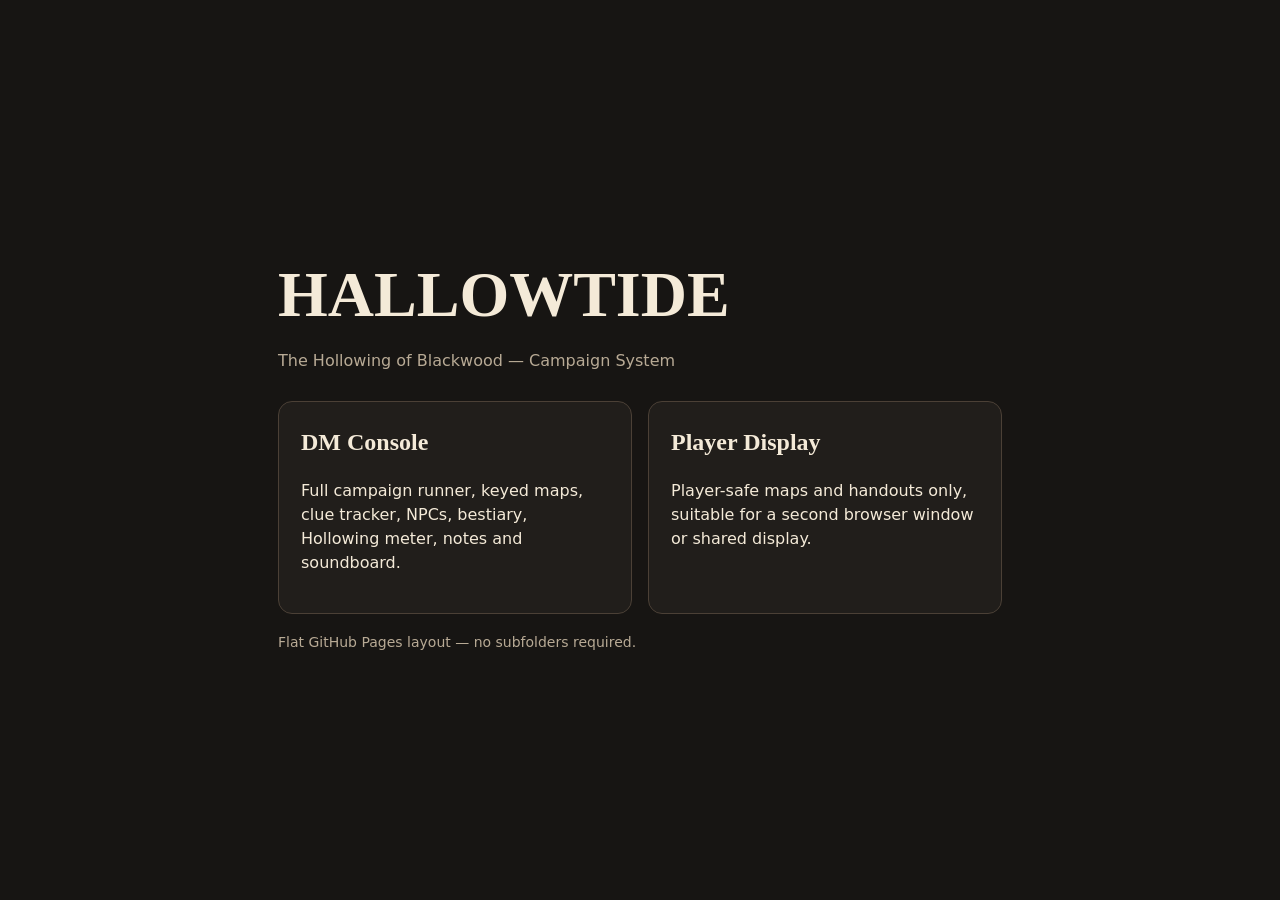
<file: index.html>
<!doctype html>
<html lang="en">
<head>
<meta charset="utf-8">
<meta name="viewport" content="width=device-width, initial-scale=1">
<meta name="theme-color" content="#171513">
<meta name="description" content="Hallowtide: The Hollowing of Blackwood campaign system">
<title>Hallowtide Campaign System</title>
<link rel="stylesheet" href="styles.css">
<style>
.landing{min-height:100vh;display:grid;place-items:center;padding:24px}
.landing main{width:min(760px,100%)}
.landing h1{font-size:clamp(38px,7vw,64px);margin:0 0 6px}
.landing .sub{color:var(--muted);margin-bottom:28px}
.mode-grid{display:grid;grid-template-columns:repeat(auto-fit,minmax(260px,1fr));gap:16px}
.mode-card{display:block;text-decoration:none;color:var(--text);background:var(--panel);border:1px solid var(--line);border-radius:14px;padding:22px}
.mode-card:hover{border-color:var(--accent)}
.mode-card h2{margin-top:0}
.repo-note{margin-top:18px;color:var(--muted);font-size:14px}
</style>
</head>
<body class="landing">
<main>
<h1>HALLOWTIDE</h1>
<div class="sub">The Hollowing of Blackwood — Campaign System</div>
<div class="mode-grid">
<a class="mode-card" href="campaign.html?mode=dm">
<h2>DM Console</h2>
<p>Full campaign runner, keyed maps, clue tracker, NPCs, bestiary, Hollowing meter, notes and soundboard.</p>
</a>
<a class="mode-card" href="campaign.html?mode=player">
<h2>Player Display</h2>
<p>Player-safe maps and handouts only, suitable for a second browser window or shared display.</p>
</a>
</div>
<div class="repo-note">Flat GitHub Pages layout — no subfolders required.</div>
</main>
</body>
</html>
</file>
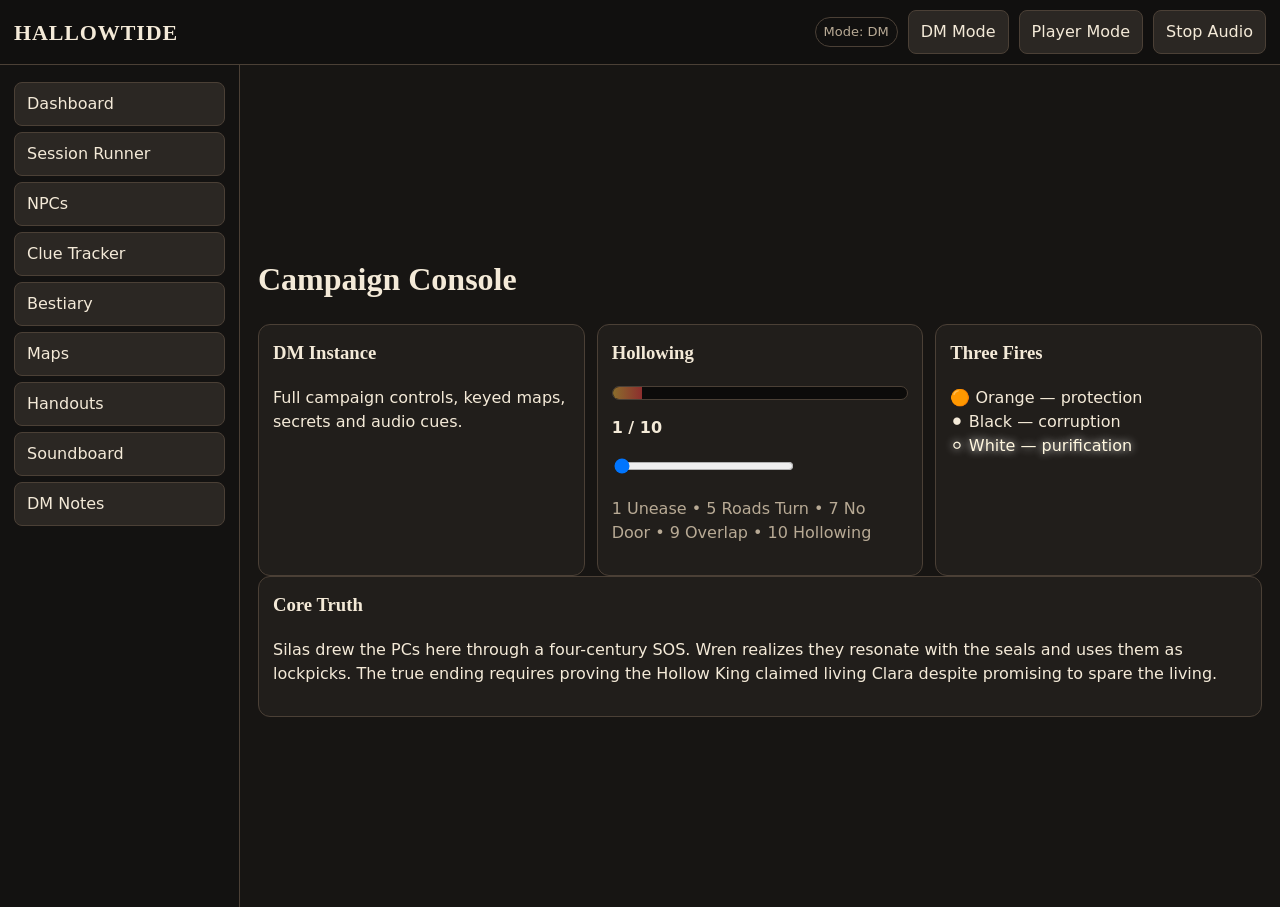
<file: campaign.html>
<!doctype html>
<html lang="en">
<head>
<meta charset="utf-8">
<meta name="viewport" content="width=device-width, initial-scale=1">
<meta name="theme-color" content="#171513">
<meta name="description" content="Hallowtide: The Hollowing of Blackwood campaign console">
<title>Hallowtide Campaign Console</title>
<link rel="stylesheet" href="styles.css">
</head>
<body>
<header>
  <div class="brand">HALLOWTIDE</div>
  <span class="badge" id="modeBadge">Mode: unset</span>
  <button class="btn" id="dmMode">DM Mode</button>
  <button class="btn" id="playerMode">Player Mode</button>
  <button class="btn" id="stopAudio">Stop Audio</button>
</header>
<div class="layout">
<nav id="nav">
  <button class="btn" data-page="dashboard">Dashboard</button>
  <button class="btn dm-only" data-page="sessions">Session Runner</button>
  <button class="btn dm-only" data-page="npcs">NPCs</button>
  <button class="btn dm-only" data-page="clues">Clue Tracker</button>
  <button class="btn dm-only" data-page="bestiary">Bestiary</button>
  <button class="btn" data-page="maps">Maps</button>
  <button class="btn" data-page="handouts">Handouts</button>
  <button class="btn dm-only" data-page="soundboard">Soundboard</button>
  <button class="btn dm-only" data-page="notes">DM Notes</button>
</nav>
<main id="content"></main>
</div>
<script src="sounds.js"></script>
<script src="app.js" defer></script>
</body>
</html>
</file>
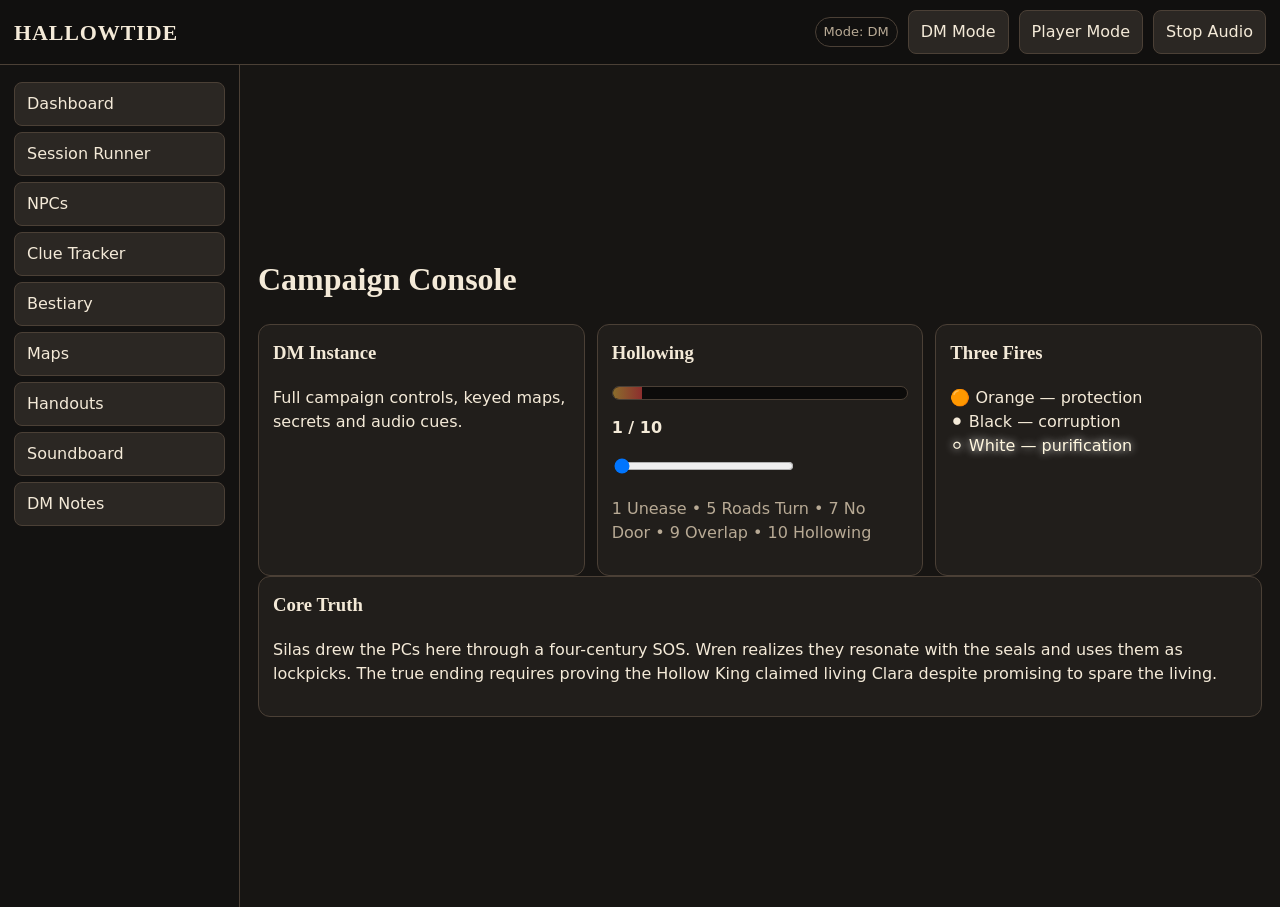
<file: dm.html>
<!doctype html>
<html lang="en"><head><meta charset="utf-8"><meta name="viewport" content="width=device-width,initial-scale=1">
<meta http-equiv="refresh" content="0;url=campaign.html?mode=dm"><title>Hallowtide DM</title></head>
<body><p><a href="campaign.html?mode=dm">Open the Hallowtide DM Console</a></p></body></html>
</file>
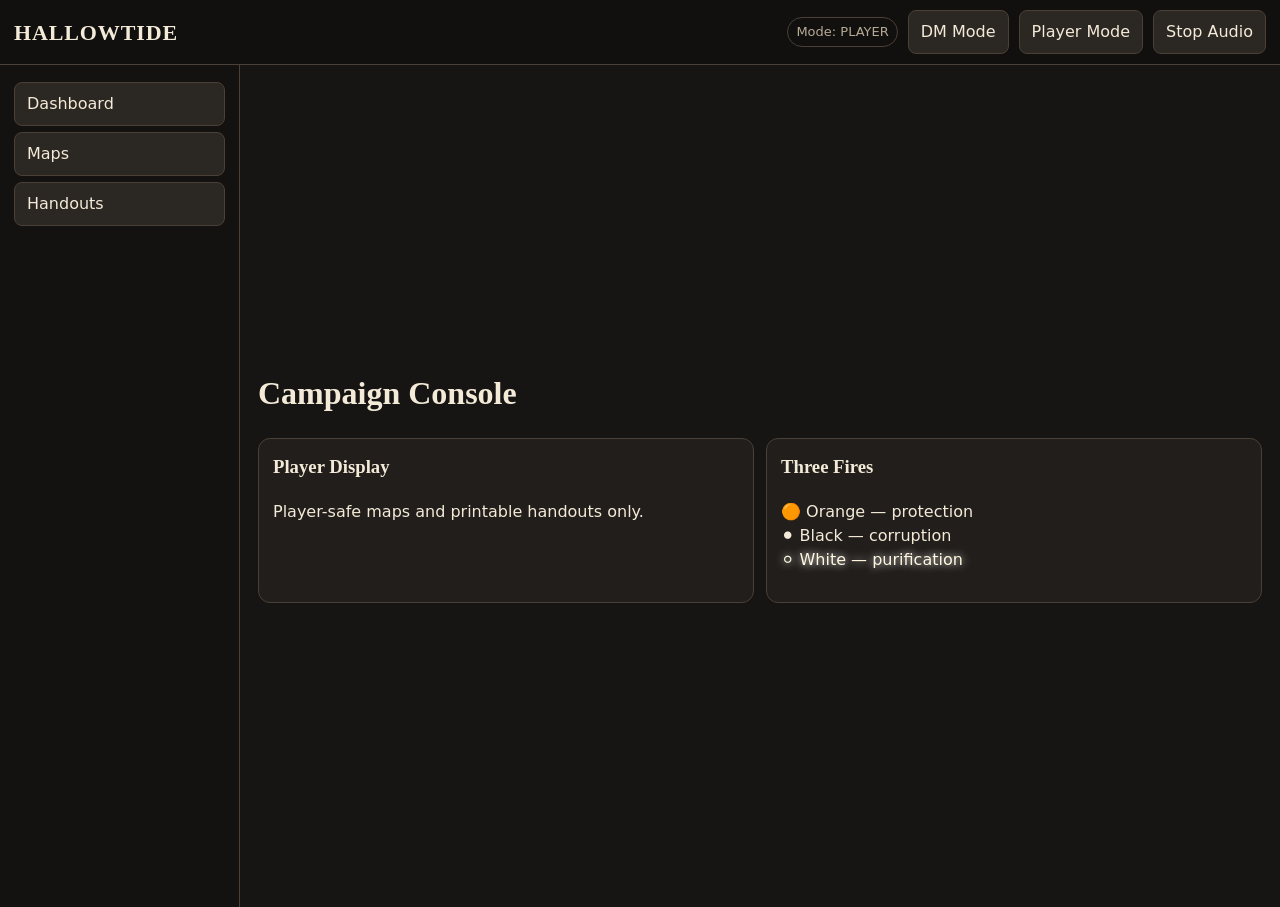
<file: player.html>
<!doctype html>
<html lang="en"><head><meta charset="utf-8"><meta name="viewport" content="width=device-width,initial-scale=1">
<meta http-equiv="refresh" content="0;url=campaign.html?mode=player"><title>Hallowtide Player</title></head>
<body><p><a href="campaign.html?mode=player">Open the Hallowtide Player Display</a></p></body></html>
</file>
<file: styles.css>
:root{--bg:#171513;--panel:#211e1b;--card:#2b2723;--text:#f4ead8;--muted:#b8aa95;--line:#4b4036;--accent:#d2a34b;--red:#8d2e2e;--white:#fff7df}
*{box-sizing:border-box} body{margin:0;background:var(--bg);color:var(--text);font:16px/1.5 system-ui,Segoe UI,Arial,sans-serif}
button,input,select,textarea{font:inherit} button{cursor:pointer}
header{position:sticky;top:0;z-index:10;background:#11100f;border-bottom:1px solid var(--line);padding:10px 14px;display:flex;gap:10px;align-items:center;flex-wrap:wrap}
.brand{font-family:Georgia,serif;font-weight:700;font-size:22px;letter-spacing:.04em;margin-right:auto}
.badge{padding:4px 8px;border:1px solid var(--line);border-radius:999px;color:var(--muted);font-size:13px}
.btn{background:var(--card);color:var(--text);border:1px solid var(--line);border-radius:8px;padding:9px 12px}
.btn:hover{border-color:var(--accent)} .btn.primary{background:#3a2a12;border-color:#72551f}
.layout{display:grid;grid-template-columns:240px minmax(0,1fr);min-height:calc(100vh - 58px)}
nav{border-right:1px solid var(--line);padding:14px;background:#131211}
nav button{width:100%;text-align:left;margin:3px 0}
main{padding:18px;max-width:1200px;width:100%;margin:auto}
h1,h2,h3{font-family:Georgia,serif} h1{margin-top:0} h2{margin-top:24px}
.grid{display:grid;grid-template-columns:repeat(auto-fit,minmax(260px,1fr));gap:12px}
.card{background:var(--panel);border:1px solid var(--line);border-radius:12px;padding:14px}
.card h3{margin-top:0} .muted{color:var(--muted)} .danger{color:#efb1a8} .whiteflame{color:#fff7df;text-shadow:0 0 8px #fff}
.scene{margin:10px 0;padding:12px;border-left:4px solid #5d4730;background:#1e1b18}
.scene b{display:block;margin-bottom:6px} .quote{font-family:Georgia,serif;font-style:italic;color:#f3dfb8}
.mapwrap{background:#0d0c0b;border:1px solid var(--line);border-radius:12px;padding:10px;margin:12px 0;overflow:auto}
.mapwrap img{max-width:100%;height:auto;display:block;margin:auto}
.tabs{display:flex;gap:8px;flex-wrap:wrap;margin-bottom:12px}
.hidden{display:none!important} .dm-only{} .player-only{}
input[type=range]{width:180px} .soundgrid{display:grid;grid-template-columns:repeat(auto-fit,minmax(155px,1fr));gap:8px}
.soundgrid button{min-height:52px}
.meter{height:14px;background:#0c0b0a;border-radius:999px;overflow:hidden;border:1px solid var(--line)} .meter>div{height:100%;background:linear-gradient(90deg,#8a6d2c,#8d2e2e);width:10%}
textarea,input[type=text]{width:100%;background:#12110f;color:var(--text);border:1px solid var(--line);border-radius:8px;padding:9px}
.checkrow{display:flex;gap:8px;align-items:flex-start;margin:8px 0} .checkrow input{margin-top:5px}
@media(max-width:800px){.layout{grid-template-columns:1fr} nav{border-right:0;border-bottom:1px solid var(--line);display:flex;overflow:auto;gap:6px} nav button{width:auto;white-space:nowrap}}
@media print{header,nav,.no-print{display:none!important} .layout{display:block} body{background:white;color:black} main{max-width:none} .card,.scene{border:1px solid #aaa;background:white;color:black}}

.map-toolbar{display:flex;gap:12px;align-items:center;flex-wrap:wrap;margin:14px 0}
.map-toolbar label{color:var(--muted)}
.map-toolbar select{min-width:260px;max-width:100%;background:var(--card);color:var(--text);border:1px solid var(--line);border-radius:8px;padding:10px 12px}
.map-toolbar select:focus{outline:2px solid var(--accent);outline-offset:2px}
.map-viewer{background:#0d0c0b;border:1px solid var(--line);border-radius:12px;padding:10px;overflow:auto}
.map-viewer .map-title{font-family:Georgia,serif;font-size:1.35rem;font-weight:700;padding:4px 4px 10px}
.map-viewer img{display:block;width:100%;height:auto;max-width:1400px;margin:0 auto;border-radius:6px}
@media(max-width:600px){.map-toolbar{display:block}.map-toolbar label{display:block;margin-bottom:6px}.map-toolbar select{width:100%;min-width:0}}

.audio-controls{display:flex;gap:14px;align-items:center;flex-wrap:wrap}
.audio-controls label{display:flex;gap:8px;align-items:center;color:var(--muted)}
.audio-controls input[type=range]{width:150px}
.soundgrid button{min-height:52px}

/* Fog-of-war projection system */
.map-control-bar,.map-actions,.fog-status-row{display:flex;gap:12px;align-items:center;flex-wrap:wrap;margin:12px 0}
.map-control-bar label{display:flex;gap:7px;align-items:center;color:var(--muted)}
.map-control-bar select,.map-control-bar input{background:var(--card);color:var(--text);border:1px solid var(--line);border-radius:8px;padding:9px}
.map-control-bar select{min-width:190px}
.brush-range input{padding:0;width:180px}
.toggle-label{padding:7px 10px;border:1px solid var(--line);border-radius:8px}
.danger-btn{border-color:#7c3737;color:#ffd7d2}
.fog-stage{position:relative;display:block;width:100%;max-width:1500px;margin:14px auto;background:#050507;border:1px solid var(--line);border-radius:12px;overflow:hidden;touch-action:none;user-select:none}
.fog-stage img{display:block;width:100%;height:auto;pointer-events:none}
.fog-stage canvas{position:absolute;left:0;top:0;width:100%;height:100%;pointer-events:none}
.dm-stage{cursor:none}
.brush-cursor{position:absolute;transform:translate(-50%,-50%);border:2px solid rgba(255,232,174,.95);background:rgba(255,215,125,.08);border-radius:999px;pointer-events:none;box-shadow:0 0 0 1px rgba(0,0,0,.6);z-index:5}
.brush-cursor.hide-tool{border-color:rgba(255,125,125,.95);background:rgba(255,75,75,.10)}
.player-map-shell{width:100%;margin:0 auto}
.player-map-topbar{display:flex;justify-content:space-between;align-items:center;gap:12px;margin-bottom:8px}
.player-map-topbar b{font:700 1.2rem Georgia,serif}
.player-stage{max-width:none;margin:0 auto}
.player-blackout{position:fixed;inset:0;z-index:99999;background:#000;color:#4a4240;display:grid;place-items:center;font:700 clamp(30px,8vw,90px) Georgia,serif;letter-spacing:.14em}
.player-blackout.hidden{display:none!important}
body:has(.player-map-shell) main{max-width:none;padding:10px}
body:has(.player-map-shell) .layout{grid-template-columns:1fr}
body:has(.player-map-shell) nav{display:none}
@media(max-width:800px){
 .map-control-bar label{width:100%;justify-content:space-between}
 .map-control-bar select{flex:1}
 .map-actions .btn{flex:1 1 44%}
}
:fullscreen .player-stage{width:100%;height:100%;display:grid;place-items:center;border:0;border-radius:0;background:#000}
:fullscreen .player-stage img{max-width:100%;max-height:100%;width:auto;height:auto}

/* Opaque room-by-room fog improvements */
.player-stage canvas{
  z-index:3;
  opacity:1 !important;
  mix-blend-mode:normal !important;
  image-rendering:auto;
}
.player-stage img{z-index:1}
.dm-stage canvas{z-index:2}
.brush-cursor.room-tool{
  width:34px !important;
  height:34px !important;
  border-radius:4px;
  background:rgba(255,215,125,.14);
}
.brush-cursor.room-tool::after{
  content:"ROOM";
  position:absolute;
  left:50%;top:50%;
  transform:translate(-50%,-50%);
  font-size:9px;
  font-weight:800;
  color:#fff2c9;
  letter-spacing:.04em;
}
.brush-cursor.room-tool.hide-tool::after{content:"HIDE"}

/* Final single-map projection crop: hides the legend panel on player display */
.player-crop-shell{
  width:100%;
  overflow:hidden;
  background:#000;
  position:relative;
}
.player-crop-shell .player-stage{
  margin:0;
  transform-origin:top left;
}
.player-stage canvas{
  opacity:1!important;
  mix-blend-mode:normal!important;
}
.player-stage{background:#000}
.player-blackout{background:#000!important}

.session-guide{margin:0 0 32px;border:1px solid var(--line);border-radius:14px;overflow:hidden;background:rgba(18,15,14,.55)}.session-head{padding:22px;background:linear-gradient(180deg,rgba(120,47,35,.22),transparent);border-bottom:1px solid var(--line)}.session-head h2{margin:0 0 8px}.session-head p{line-height:1.6;max-width:950px}.readaloud{margin:18px 22px;padding:18px 20px;border-left:4px solid #d3a35c;background:rgba(211,163,92,.08);font-family:Georgia,serif;font-size:1.05rem;line-height:1.7}.read-label{font-family:system-ui,sans-serif;font-size:.72rem;font-weight:800;letter-spacing:.12em;color:#d3a35c;margin-bottom:8px}.guide-grid{display:grid;grid-template-columns:1fr 1fr;gap:14px;padding:4px 22px 20px}.guide-card{padding:16px;border:1px solid var(--line);border-radius:10px;background:var(--card)}.guide-card h3{margin-top:0}.guide-card p{line-height:1.58}.guide-card.wide{grid-column:1/-1}.quick-outline{margin:0 22px 22px;border:1px solid var(--line);border-radius:10px;padding:12px 15px}.quick-outline summary{cursor:pointer;font-weight:800}.outline-row{display:grid;grid-template-columns:180px 1fr;gap:12px;padding:10px 0;border-top:1px solid var(--line)}
.handout-list{display:grid;grid-template-columns:repeat(auto-fit,minmax(390px,1fr));gap:22px}.prop-handout{position:relative;min-height:430px;padding:42px 42px 66px;border:2px solid #8b6a3f;outline:1px solid rgba(120,85,45,.45);outline-offset:-10px;background:linear-gradient(rgba(239,223,184,.98),rgba(218,195,148,.98));color:#241b15;box-shadow:0 12px 30px rgba(0,0,0,.3)}.prop-handout h2{text-align:center;font-family:Georgia,serif;color:#2a1b15;text-transform:uppercase;letter-spacing:.04em}.prop-subtitle{text-align:center;font-style:italic;color:#6d5540}.prop-rule{height:1px;background:#8b6a3f;margin:18px auto 24px;width:75%}.prop-body{font-family:Georgia,serif;font-size:1rem;line-height:1.68}.prop-ornament{text-align:center;color:#7b572f;font-size:1.3rem}.prop-ornament.bottom{margin-top:26px}.handout-print{position:absolute;right:18px;bottom:16px}.single-handout-print{background:white!important}.single-handout-print .prop-handout{box-shadow:none;margin:.35in;min-height:9in}.single-handout-print .handout-print{display:none!important}@media(max-width:750px){.guide-grid{grid-template-columns:1fr}.guide-card.wide{grid-column:auto}.outline-row{grid-template-columns:1fr}.handout-list{grid-template-columns:1fr}.prop-handout{padding:32px 24px 64px}}
</file>
